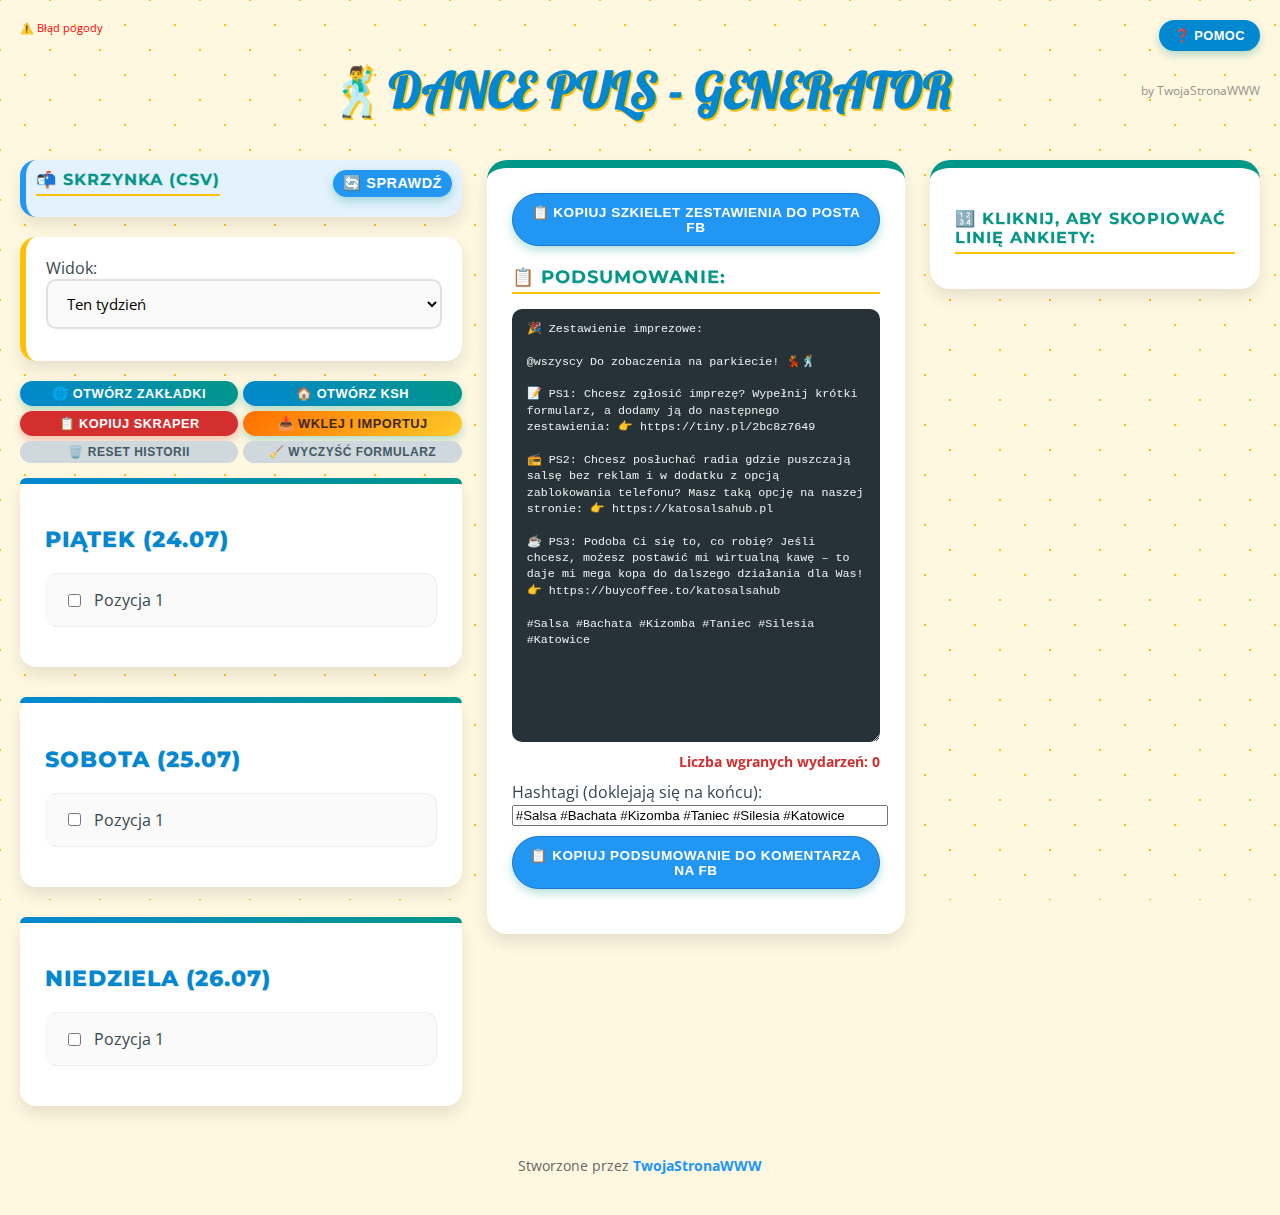
<file: index.html>
<!DOCTYPE html>
<html lang="pl">

<head>
  <meta charset="UTF-8">
  <meta name="viewport" content="width=device-width, initial-scale=1.0">
  <title>Dance Puls - Generator Zestawienia Imprez</title>
  <link rel="stylesheet" href="css/style.css?v=20260205_v16">
  <link rel="icon" type="image/jpeg" href="logo.jpg">
</head>

<body>
  <div style="position: relative; text-align: center;">
    <div id="weather-widget"
      style="position: absolute; left: 0; top: 0; display: flex; gap: 8px; font-size: 0.85em; text-align: left;">
      <!-- Weather loaded via JS -->
    </div>
    <h2 style="display: inline-block;">🕺Dance Puls - Generator</h2>
    <button id="help-btn">❓ Pomoc</button>
    <a href="https://twojastronawww.pl/" target="_blank"
      style="position: absolute; right: 0; top: 50%; transform: translateY(-50%); font-size: 0.75em; color: #666; text-decoration: none; opacity: 0.7; transition: opacity 0.2s;"
      onmouseover="this.style.opacity='1'" onmouseout="this.style.opacity='0.7'">by TwojaStronaWWW</a>
  </div>


  <div class="app-container">

    <!-- LEFT COLUMN: Inputs & Forms -->
    <div class="col-left">
      <div class="filters" style="background: #e3f2fd; border-color: #2196f3; padding: 10px; margin-bottom: 20px;">
        <div style="display: flex; justify-content: space-between; align-items: center; margin-bottom: 10px;">
          <h3 style="margin: 0; font-size: 1em;">📬 Skrzynka (CSV)</h3>
          <button id="check-inbox-btn"
            style="background: #2196f3; color: white; border: none; padding: 5px 10px; font-size: 0.9em; cursor: pointer;">🔄
            Sprawdź</button>
        </div>
        <div id="inbox-container"></div>
      </div>

      <div class="filters" style="margin-bottom: 20px;">
        <label for="filter-select">Widok:</label>
        <select id="filter-select">
          <option value="thisweek">Ten tydzień</option>
          <option value="all">Wszystkie 14 dni</option>
          <option value="weekend">Najbliższe dni</option>
        </select>
      </div>

      <!-- Rząd 1: Linki zewnętrzne -->
      <div style="display: flex; gap: 5px; margin-bottom: 5px;">
        <button id="open-fb-links-btn" class="btn-primary" style="flex: 1; font-size: 0.8em; padding: 5px;">
          🌐 Otwórz zakładki
        </button>
        <button id="open-ksh-btn" class="btn-primary" style="flex: 1; font-size: 0.8em; padding: 5px;">
          🏠 Otwórz KSH
        </button>
      </div>

      <!-- Rząd 2: Narzędzia importu -->
      <div style="display: flex; gap: 5px; margin-bottom: 5px;">
        <button id="copy-scraper-btn" class="btn-danger" style="flex: 1; font-size: 0.8em; padding: 5px;">
          📋 Kopiuj Skraper
        </button>
        <button id="import-btn" class="btn-primary" style="flex: 1; font-size: 0.8em; padding: 5px;"
          title="Próbuje zaimportować wydarzenia z danych w schowku">
          📥 Wklej i Importuj
        </button>
      </div>

      <!-- Rząd 3: Czyszczenie i Reset -->
      <div style="display: flex; gap: 5px; margin-bottom: 15px;">
        <button id="reset-history-btn" class="btn-neutral" style="flex: 1; font-size: 0.75em; padding: 4px;"
          onclick="if(confirm('Na pewno wyczyścić historię zatwierdzonych zgłoszeń?')) { localStorage.removeItem('party_inbox_done'); location.reload(); }">
          🗑️ Reset Historii
        </button>
        <button class="btn-neutral" style="flex: 1; font-size: 0.75em; padding: 4px;"
          onclick="if(confirm('Na pewno wyczyścić cały formularz?')) { localStorage.removeItem('party_generator_stan'); location.reload(); }">
          🧹 Wyczyść Formularz
        </button>
      </div>

      <div id="form"></div>
    </div>

    <!-- MIDDLE COLUMN: Post Content (Sticky) -->
    <div class="col-middle sticky-col">
      <div style="margin-bottom: 20px;">
        <button onclick="kopiujTytul()"
          style="width: 100%; padding: 10px; font-weight: bold; background: #2196f3; color: white; border: 1px solid #1976d2;">📋
          KOPIUJ SZKIELET ZESTAWIENIA DO POSTA FB</button>
      </div>

      <h3>📋 Podsumowanie:</h3>
      <textarea id="wynik" rows="25"
        style="width: 100%; font-family: monospace; font-size: 0.9em; white-space: pre-wrap; margin-bottom: 5px;"></textarea>

      <div id="event-counter"
        style="font-weight: bold; margin-bottom: 10px; text-align: right; color: #d32f2f; font-size: 0.9em;">Liczba
        wgranych wydarzeń: 0</div>

      <div style="margin-bottom: 10px; margin-top: 10px;">
        <label>Hashtagi (doklejają się na końcu):</label><br>
        <input id="hashtagi" style="width: 100%;" value="#Salsa #Bachata #Kizomba #Taniec #Silesia #Katowice">
      </div>

      <button onclick="kopiujWynik()"
        style="width: 100%; margin-bottom: 20px; padding: 10px; font-weight: bold; background: #2196f3; color: white; border: 1px solid #1976d2;">📋
        KOPIUJ PODSUMOWANIE DO KOMENTARZA NA FB</button>
    </div>

    <!-- RIGHT COLUMN: Poll Buttons (Sticky) -->
    <div class="col-right sticky-col">
      <h3 style="font-size: 1em; margin-bottom: 10px;">🔢 Kliknij, aby skopiować linię ankiety:</h3>
      <div id="kopiuj-ankiete-container"></div>
    </div>


    <!-- HELP MODAL -->
    <div id="help-modal" class="modal" style="display: none;">
      <div class="modal-content">
        <span class="close-modal">&times;</span>
        <h2>📖 Instrukcja Obsługi</h2>

        <div class="instruction-step">
          <h3>1. Pobieranie wydarzeń z Facebooka (Pełny Automat)</h3>
          <p>Prosta metoda skopiuj-wklej:</p>
          <ol>
            <li>Kliknij <strong>📋 Kopiuj Skraper</strong> (ten czerwony przycisk).</li>
            <li>Wejdź na Facebooka (zakładka Wydarzenia).</li>
            <li>Otwórz konsolę (F12 lub Prawy przycisk -> Zbadaj -> Konsola).</li>
            <li>Wklej skrypt (Ctrl+V) i naciśnij Enter.</li>
            <li>Skopiuj wynikowy tekst (CTRL+C).</li>
          </ol>
          <p><em>Skraper automatycznie skopiuje się ponownie do schowka po "wklejeniu" go w konsolę FB, żebyś mógł/a od
              razu działać dalej!</em></p>
        </div>

        <div class="instruction-step">
          <h3>2. Importowanie do Generatora</h3>
          <p>Gdy tylko wrócisz na tę stronę (przełączysz kartę), generator <strong>automatycznie</strong> wykryje dane w
            schowku i je załaduje.</p>
          <p>Nie musisz nic klikać – po prostu wróć tutaj, a wydarzenia pojawią się na liście.</p>
        </div>

        <div class="instruction-step">
          <h3>3. Wybór i Edycja</h3>
          <ul>
            <li>Zaznacz ☑️ checkbox przy wydarzeniu, aby dodać je do posta.</li>
            <li>Wybierz <strong>Miasto</strong> i <strong>Miejsce</strong> (lub wpisz własne).</li>
            <li>Zaznacz style taneczne (Salsa, Bachata itp.).</li>
            <li>Pole <strong>Link</strong> jest wypełnione automatycznie.</li>
            <li>Pole <strong>Krótki opis</strong> jest opcjonalne (dla Ciebie).</li>
          </ul>
        </div>

        <div class="instruction-step">
          <h3>4. Generowanie Posta na FB</h3>
          <p>Generator działa w dwóch krokach, zgodnie z najlepszymi praktykami FB:</p>
          <ol>
            <li><strong>📋 KOPIUJ SZKIELET ZESTAWIENIA DO POSTA FB</strong> - Kopiuje pogrubiony tytuł tygodnia,
              nagłówki dni (Piątek-Niedziela), info "linki w komentarzu" oraz hashtagi. To wklejasz jako główny post.
            </li>
            <li><strong>📋 KOPIUJ PODSUMOWANIE DO KOMENTARZA NA FB</strong> - Kopiuje szczegółową listę wszystkich
              imprez z linkami. To wklejasz w pierwszym komentarzu pod postem (lepsze zasięgi!).</li>
          </ol>
          <p><em>💡 Dlaczego dwa przyciski? Facebook lepiej promuje posty z krótkimi nagłówkami i linkami w
              komentarzach.</em></p>
        </div>

        <div class="instruction-step">
          <h3>5. 📬 Skrzynka Odbiorcza (CSV)</h3>
          <p>Jeśli wydarzenia są zgłaszane przez formularz Google, pojawią się w "Skrzynce" (lewa kolumna, góra).</p>
          <ul>
            <li>Kliknij <strong>🔄 Sprawdź</strong>, aby pobrać najnowsze zgłoszenia.</li>
            <li>Jeśli pojawi się nowe wydarzenie, kliknij <strong>Zatwierdź</strong>, aby przenieść je do głównej listy
              edycji.</li>
            <li>Przycisk <strong>🗑️ Reset Historii</strong> pozwala "zapomnieć", które zgłoszenia już zatwierdziłeś/aś.
            </li>
          </ul>
        </div>

        <div class="instruction-step">
          <h3>6. 🔢 Szybka Ankieta (Prawa kolumna)</h3>
          <p>To pomocnik do tworzenia ankiet na grupie FB. Lista w prawej kolumnie zawiera gotowe opcje (z datami).</p>
          <ul>
            <li>Kliknij dowolny przycisk (np. "Poniedziałek - Salsa..."), a tekst <strong>skopiuje się do
                schowka</strong>.</li>
            <li>Wklej go jako opcję w ankiecie na Facebooku.</li>
          </ul>
        </div>

        <div class="tip-box"
          style="background: #FFF9C4; padding: 10px; border-radius: 8px; border-left: 4px solid #FFC107;">
          <strong>💡 Wskazówka:</strong> Użyj przycisku <strong>🗑️ Reset Historii</strong>, aby wyczyścić listę
          "odhaczonych" wcześniej wydarzeń.
        </div>
      </div>

      <!-- MOBILE WARNING MODAL -->
      <div id="mobile-warning-modal" class="modal-glass">
        <div class="glass-content">
          <h2>📱 Wersja Desktopowa</h2>
          <p>Cześć! Wygląda na to, że korzystasz z telefonu.</p>
          <p>Ze względu na specyfikę Generatora (kopiowanie, edycja, skrypty), został on zaprojektowany
            <strong>wyłącznie do użytku na komputerach</strong>.
          </p>
          <p>Możesz spróbować używać go na telefonie, ale wygoda i działanie niektórych funkcji mogą być ograniczone.
          </p>
          <button id="mobile-warning-close" class="glass-btn">Rozumiem, chcę tylko popatrzeć</button>
        </div>
      </div>
    </div>

  </div>

  <footer style="text-align: center; padding: 20px; color: #666; font-size: 0.85em;">
    Stworzone przez <a href="https://twojastronawww.pl/" target="_blank"
      style="color: #2196f3; text-decoration: none; font-weight: bold;">TwojaStronaWWW</a>
  </footer>
</body>

<script type="module" src="js/app.js?v=20260205_v17"></script>

</html>

<!-- DEPLOY TESppT[]; l->
</file>
<file: css/style.css>
@import url('https://fonts.googleapis.com/css2?family=Lobster&family=Montserrat:wght@400;600;700&family=Open+Sans:wght@400;600&display=swap');

/* ========================================
   VARIABLES & RESET
   ======================================== */
:root {
    /* 🇨🇺 Cuban Vibes Palette */
    --cuban-red: #D32F2F;        /* Vibrant Red */
    --cuban-blue: #0288D1;       /* Caribbean Blue */
    --cuban-teal: #009688;       /* Tropical Teal */
    --cuban-yellow: #FFC107;     /* Sun Gold */
    --cuban-orange: #FF6F00;     /* Sunset Orange */
    --cuban-green: #4CAF50;      /* Tropical Green */
    --cuban-cream: #FFF8E1;      /* Warm Sand Background */
    --cuban-white: #FFFFFF;
    
    --text-primary: #37474F;
    --text-secondary: #546E7A;
    
    --card-shadow: 0 8px 16px rgba(0,0,0,0.1);
    --hover-shadow: 0 12px 24px rgba(0,0,0,0.15);
    
    --gradient-header: linear-gradient(135deg, var(--cuban-red), #B71C1C);
    --gradient-button: linear-gradient(45deg, var(--cuban-blue), var(--cuban-teal));
    --gradient-orange: linear-gradient(135deg, var(--cuban-orange), #FFCA28);
}

/* ========================================
   TYPOGRAPHY
   ======================================== */
body {
	font-family: 'Open Sans', sans-serif;
	max-width: 1600px;
	margin: 0 auto;
	background-color: var(--cuban-cream);
    background-image: 
        radial-gradient(var(--cuban-yellow) 1px, transparent 1px),
        radial-gradient(var(--cuban-yellow) 1px, transparent 1px);
    background-size: 50px 50px;
    background-position: 0 0, 25px 25px;
    background-attachment: fixed;
	color: var(--text-primary);
	padding: 20px;
}

h1, h2, h3 {
    font-family: 'Montserrat', sans-serif;
    color: var(--cuban-red);
    text-transform: uppercase;
    letter-spacing: 1px;
    text-shadow: 1px 1px 0px rgba(0,0,0,0.1);
}

h2 {
    font-family: 'Lobster', cursive;
    font-size: 3em;
    text-align: center;
    color: var(--cuban-blue);
    text-shadow: 2px 2px 0px var(--cuban-yellow);
    margin-bottom: 40px;
}

h3 {
    font-size: 1.1em;
    border-bottom: 2px solid var(--cuban-yellow);
    padding-bottom: 5px;
    margin-bottom: 15px;
    color: var(--cuban-teal);
}

/* ========================================
   LAYOUT
   ======================================== */
.app-container {
    display: flex;
    gap: 25px;
    align-items: flex-start;
}

.col-left { flex: 1.2; min-width: 350px; }
.col-middle { flex: 1; min-width: 350px; }
.col-right { flex: 0 0 280px; }

.sticky-col {
    position: sticky;
    top: 20px;
    background: var(--cuban-white);
    padding: 25px;
    border-radius: 20px;
    box-shadow: var(--card-shadow);
    border-top: 8px solid var(--cuban-teal);
    max-height: 90vh;
    overflow-y: auto;
}

/* ========================================
   COMPONENTS - Cards & Containers
   ======================================== */
.filters {
    background: var(--cuban-white);
    padding: 20px;
    border-radius: 16px;
    box-shadow: var(--card-shadow);
    margin-bottom: 25px;
    border-left: 6px solid var(--cuban-yellow);
    transition: transform 0.3s ease;
}

.filters:hover {
    transform: translateY(-3px);
}

.day-block {
    background: var(--cuban-white);
    padding: 25px;
    margin-bottom: 30px;
    border-radius: 16px;
    border: none;
    box-shadow: var(--card-shadow);
    position: relative;
}

.day-block::before {
    content: '';
    position: absolute;
    top: 0; left: 0; right: 0;
    height: 6px;
    background: linear-gradient(90deg, var(--cuban-blue), var(--cuban-teal));
    border-radius: 16px 16px 0 0;
}

.day-block h3 {
    color: var(--cuban-blue);
    font-weight: 800;
    border-bottom: none;
    font-size: 1.4em;
}

.event-container {
    padding: 15px;
    border-radius: 12px;
    background: #FAFAFA;
    margin-bottom: 15px;
    border: 1px solid #EEE;
    transition: all 0.3s ease;
    border-left: 4px solid transparent;
}

.event-container:hover {
    background: white;
    box-shadow: 0 5px 15px rgba(0,0,0,0.08);
    border-left-color: var(--cuban-yellow);
    transform: scale(1.01);
}

.event-block {
    margin-top: 15px;
    padding-left: 15px;
    border-left: 2px dashed #ddd;
}

.event-header-content {
    margin-left: 10px;
    display: flex;
    align-items: center;
    flex: 1;
}

.event-header {
    display: flex;
    align-items: center;
    width: 100%;
}

.style-details summary::-webkit-details-marker { 
    display: none; 
}

.style-details summary {
    display: inline-block;
    transition: transform 0.3s ease;
    line-height: 1;
}

.style-details[open] summary {
    transform: rotate(90deg);
}

/* ========================================
   COMPONENTS - Forms & Inputs
   ======================================== */
input[type='text'], select, textarea {
    padding: 12px 15px;
    border: 2px solid #E0E0E0;
    border-radius: 10px;
    width: 100%;
    box-sizing: border-box;
    margin-bottom: 12px;
    font-family: 'Open Sans', sans-serif;
    font-size: 0.95em;
    background: #FAFAFA;
    transition: all 0.3s;
}

input[type='text']:focus, select:focus, textarea:focus {
    border-color: var(--cuban-blue);
    background: white;
    outline: none;
    box-shadow: 0 0 0 3px rgba(2, 136, 209, 0.1);
}

textarea#wynik {
    background: #263238;
    color: #ECEFF1;
    border: none;
    font-family: 'Consolas', 'Monaco', monospace;
    line-height: 1.4;
}

/* ========================================
   COMPONENTS - Buttons
   ======================================== */
button {
    background: var(--gradient-button);
    color: white;
    border: none;
    padding: 12px 20px;
    border-radius: 30px;
    cursor: pointer;
    font-weight: 700;
    text-transform: uppercase;
    font-size: 0.85em;
    letter-spacing: 0.5px;
    box-shadow: 0 4px 10px rgba(0, 150, 136, 0.3);
    transition: all 0.3s cubic-bezier(0.175, 0.885, 0.32, 1.275);
}

button:hover {
    transform: translateY(-3px) scale(1.02);
    box-shadow: 0 6px 15px rgba(0, 150, 136, 0.4);
}

button:active {
    transform: translateY(-1px);
}

/* Button Variants */
.btn-primary {
    background: var(--gradient-button);
    color: white;
}

.btn-danger {
    background: var(--cuban-red);
    box-shadow: 0 4px 10px rgba(211, 47, 47, 0.3);
}

.btn-danger:hover {
    box-shadow: 0 6px 15px rgba(211, 47, 47, 0.4);
}

.btn-warning {
    background: var(--gradient-orange);
    color: #3E2723;
}

.btn-neutral {
    background: #CFD8DC;
    color: #455A64;
    box-shadow: none;
}

.btn-neutral:hover {
    background: #B0BEC5;
    color: #263238;
}

/* Specific Button IDs */
#import-btn { 
    background: var(--gradient-orange);
    color: #3E2723;
    width: 100%; 
    font-size: 1em;
}

#reset-history-btn { 
    background: #CFD8DC; 
    color: #455A64; 
    box-shadow: none; 
}

#reset-history-btn:hover { 
    background: #B0BEC5; 
    color: #263238; 
}

#copy-scraper-btn { 
    background: var(--cuban-red); 
    box-shadow: 0 4px 10px rgba(211, 47, 47, 0.3);
}

#check-inbox-btn {
    padding: 6px 15px;
    font-size: 0.8em;
}

#help-btn {
    position: absolute;
    right: 0;
    top: 0;
    background: var(--cuban-blue);
    font-size: 0.8em;
    padding: 8px 15px;
    width: auto;
    display: inline-block;
    transition: transform 0.2s;
}

#help-btn:hover {
    transform: scale(1.05);
    background: var(--cuban-teal);
}

/* Poll Buttons (Right Column) */
#kopiuj-ankiete-container button {
    display: block;
    width: 100%;
    margin-bottom: 8px;
    text-align: left;
    background: white;
    color: var(--text-primary);
    border: 1px solid #E0E0E0;
    box-shadow: 0 2px 5px rgba(0,0,0,0.05);
    text-transform: none;
    font-weight: 600;
}

#kopiuj-ankiete-container button:hover {
    border-color: var(--cuban-blue);
    color: var(--cuban-blue);
    background: #E1F5FE;
}

.clicked-poll {
    background: #DCEDC8 !important;
    color: #33691E !important;
    border-color: #AED581 !important;
    box-shadow: none !important;
    transform: none !important;
    opacity: 1;
}

/* ========================================
   COMPONENTS - Checkboxes
   ======================================== */
.checkboxes label {
    background: #FFF;
    border: 1px solid #E0E0E0;
    padding: 6px 12px;
    border-radius: 20px;
    color: var(--text-secondary);
    transition: all 0.2s;
    font-size: 0.85em;
    white-space: nowrap;
    display: inline-block;
}

.checkboxes label:hover {
    border-color: var(--cuban-teal);
    color: var(--cuban-teal);
    background: #E0F2F1;
}

.event-header-content .checkboxes {
    margin-left: auto;
    display: flex;
    gap: 5px;
    align-items: center;
}

.event-header-content .checkboxes label {
    padding: 3px 8px;
    font-size: 0.75em;
}

/* ========================================
   MODALS
   ======================================== */
.modal {
    display: none;
    position: fixed;
    z-index: 1000;
    left: 0;
    top: 0;
    width: 100%;
    height: 100%;
    overflow: auto;
    background-color: rgba(0,0,0,0.6);
    opacity: 0;
    visibility: hidden;
    transition: opacity 0.4s ease, visibility 0.4s;
}

.modal.open {
    display: flex;
    justify-content: center;
    align-items: center;
    opacity: 1;
    visibility: visible;
}

.modal-content {
    background-color: #fefefe;
    padding: 20px;
    border: 1px solid #888;
    width: 80%;
    max-width: 600px;
    border-radius: 12px;
    box-shadow: 0 4px 8px rgba(0,0,0,0.2);
    position: relative;
    transform: translateY(-20px);
    transition: transform 0.4s ease;
}

.modal.open .modal-content {
    transform: translateY(0);
}

.close-modal {
    color: #aaa;
    float: right;
    font-size: 28px;
    font-weight: bold;
    cursor: pointer;
}

.close-modal:hover,
.close-modal:focus {
    color: black;
    text-decoration: none;
    cursor: pointer;
}

/* Mobile Warning Modal (Glassmorphism) */
#mobile-warning-modal {
    display: none;
    position: fixed;
    z-index: 9999;
    left: 0;
    top: 0;
    width: 100%;
    height: 100%;
    background-color: rgba(0, 0, 0, 0.6);
    backdrop-filter: blur(8px);
    justify-content: center;
    align-items: center;
    padding: 20px;
    box-sizing: border-box;
    animation: fadeIn 0.5s ease;
}

.glass-content {
    background: rgba(255, 255, 255, 0.25);
    box-shadow: 0 8px 32px 0 rgba(31, 38, 135, 0.37);
    backdrop-filter: blur(4px);
    -webkit-backdrop-filter: blur(4px);
    border-radius: 20px;
    border: 1px solid rgba(255, 255, 255, 0.18);
    color: white;
    padding: 30px;
    text-align: center;
    max-width: 400px;
    animation: slideUp 0.5s cubic-bezier(0.175, 0.885, 0.32, 1.275);
}

.glass-content h2 {
    color: var(--cuban-yellow);
    font-family: 'Lobster', cursive;
    font-size: 2em;
    margin-bottom: 15px;
    text-shadow: 2px 2px 4px rgba(0,0,0,0.5);
}

.glass-content p {
    font-family: 'Open Sans', sans-serif;
    color: #FFF;
    font-size: 1.1em;
    line-height: 1.5;
    margin-bottom: 15px;
    text-shadow: 1px 1px 2px rgba(0,0,0,0.5);
}

.glass-btn {
    background: linear-gradient(135deg, var(--cuban-red), #B71C1C);
    color: white;
    border: none;
    padding: 12px 25px;
    border-radius: 50px;
    font-size: 1em;
    font-weight: bold;
    cursor: pointer;
    box-shadow: 0 4px 15px rgba(0,0,0,0.3);
    transition: transform 0.2s;
    margin-top: 10px;
    width: 100%;
}

.glass-btn:hover {
    transform: scale(1.05);
}

/* ========================================
   UTILITIES
   ======================================== */
::-webkit-scrollbar {
    width: 10px;
}

::-webkit-scrollbar-track {
    background: #f1f1f1; 
}

::-webkit-scrollbar-thumb {
    background: #B0BEC5; 
    border-radius: 5px;
}

::-webkit-scrollbar-thumb:hover {
    background: var(--cuban-blue); 
}

/* Animations */
@keyframes fadeIn {
    from { opacity: 0; }
    to { opacity: 1; }
}

@keyframes slideUp {
    from { transform: translateY(50px); opacity: 0; }
    to { transform: translateY(0); opacity: 1; }
}

/* ========================================
   RESPONSIVE
   ======================================== */
@media (max-width: 1100px) {
    .app-container { flex-direction: column; }
    .col-left, .col-middle, .col-right { width: 100%; flex: none; }
    .sticky-col { position: static; max-height: none; }
}
</file>
